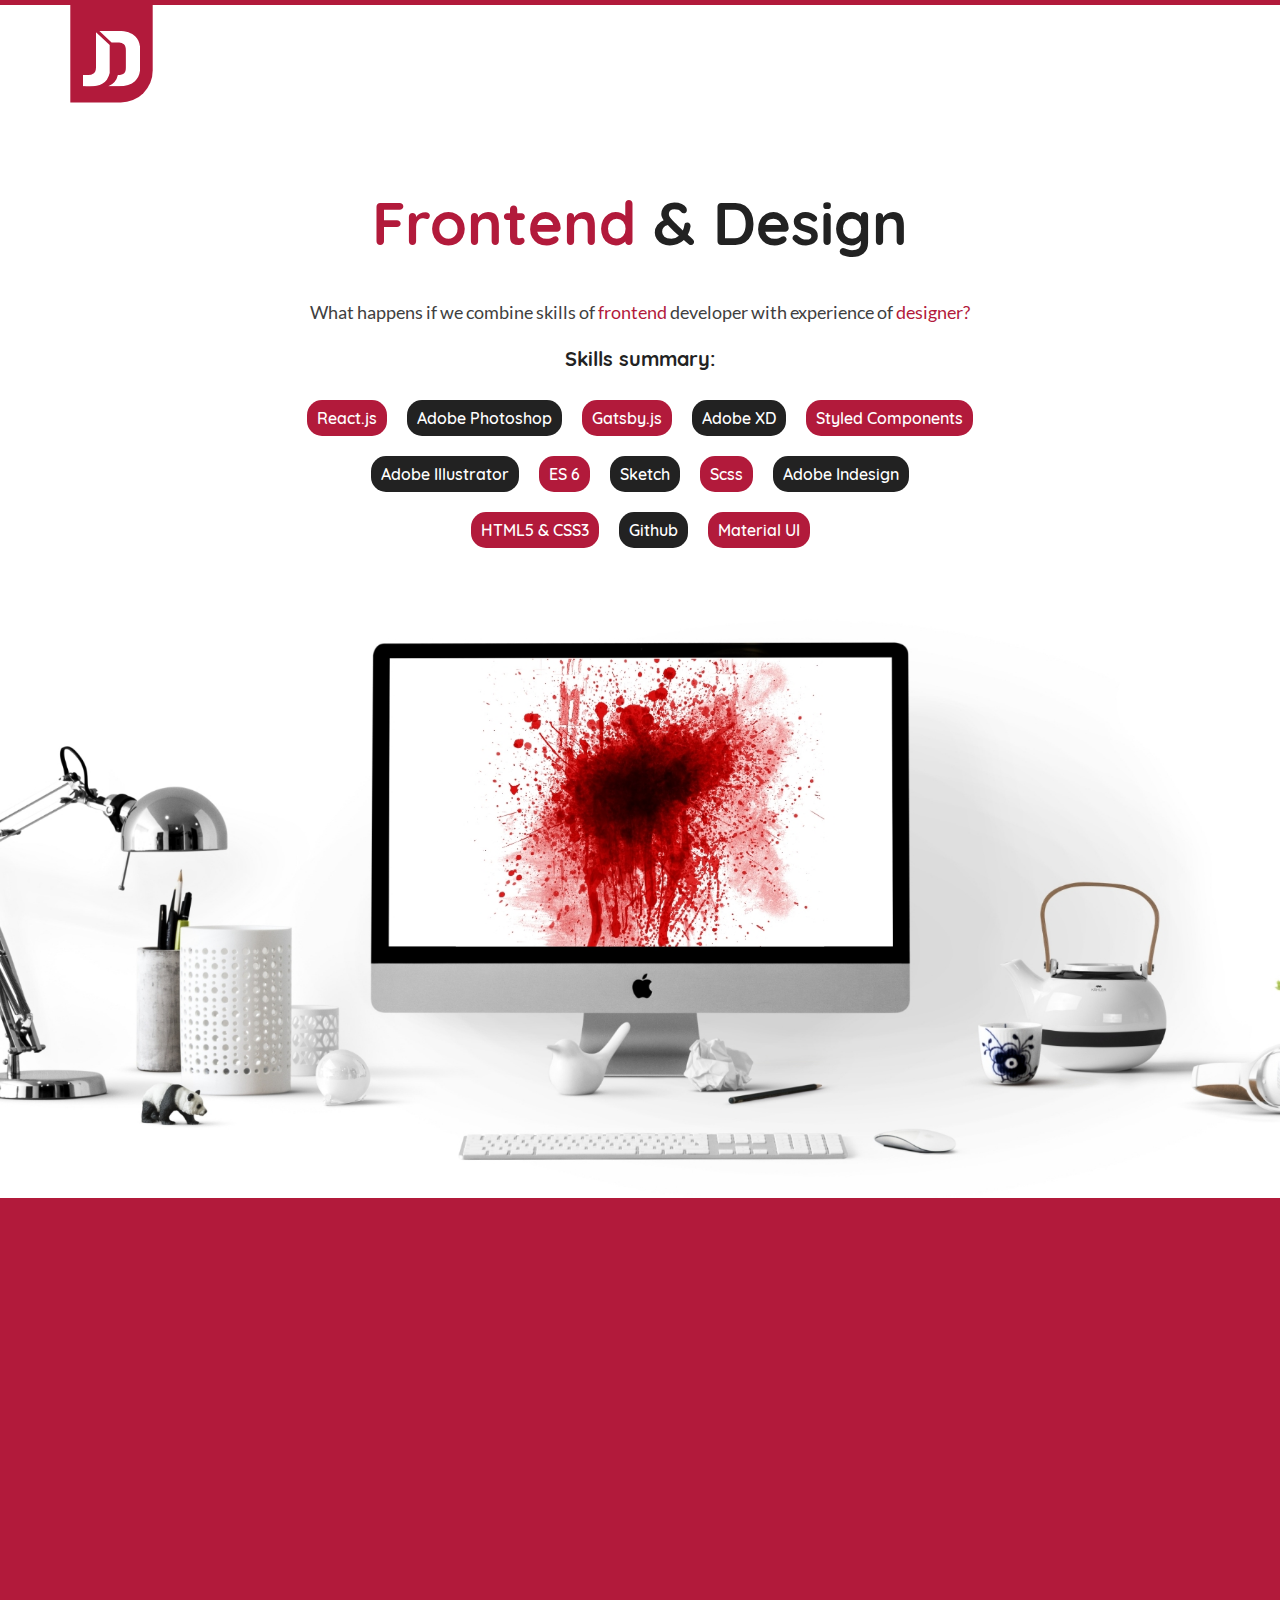
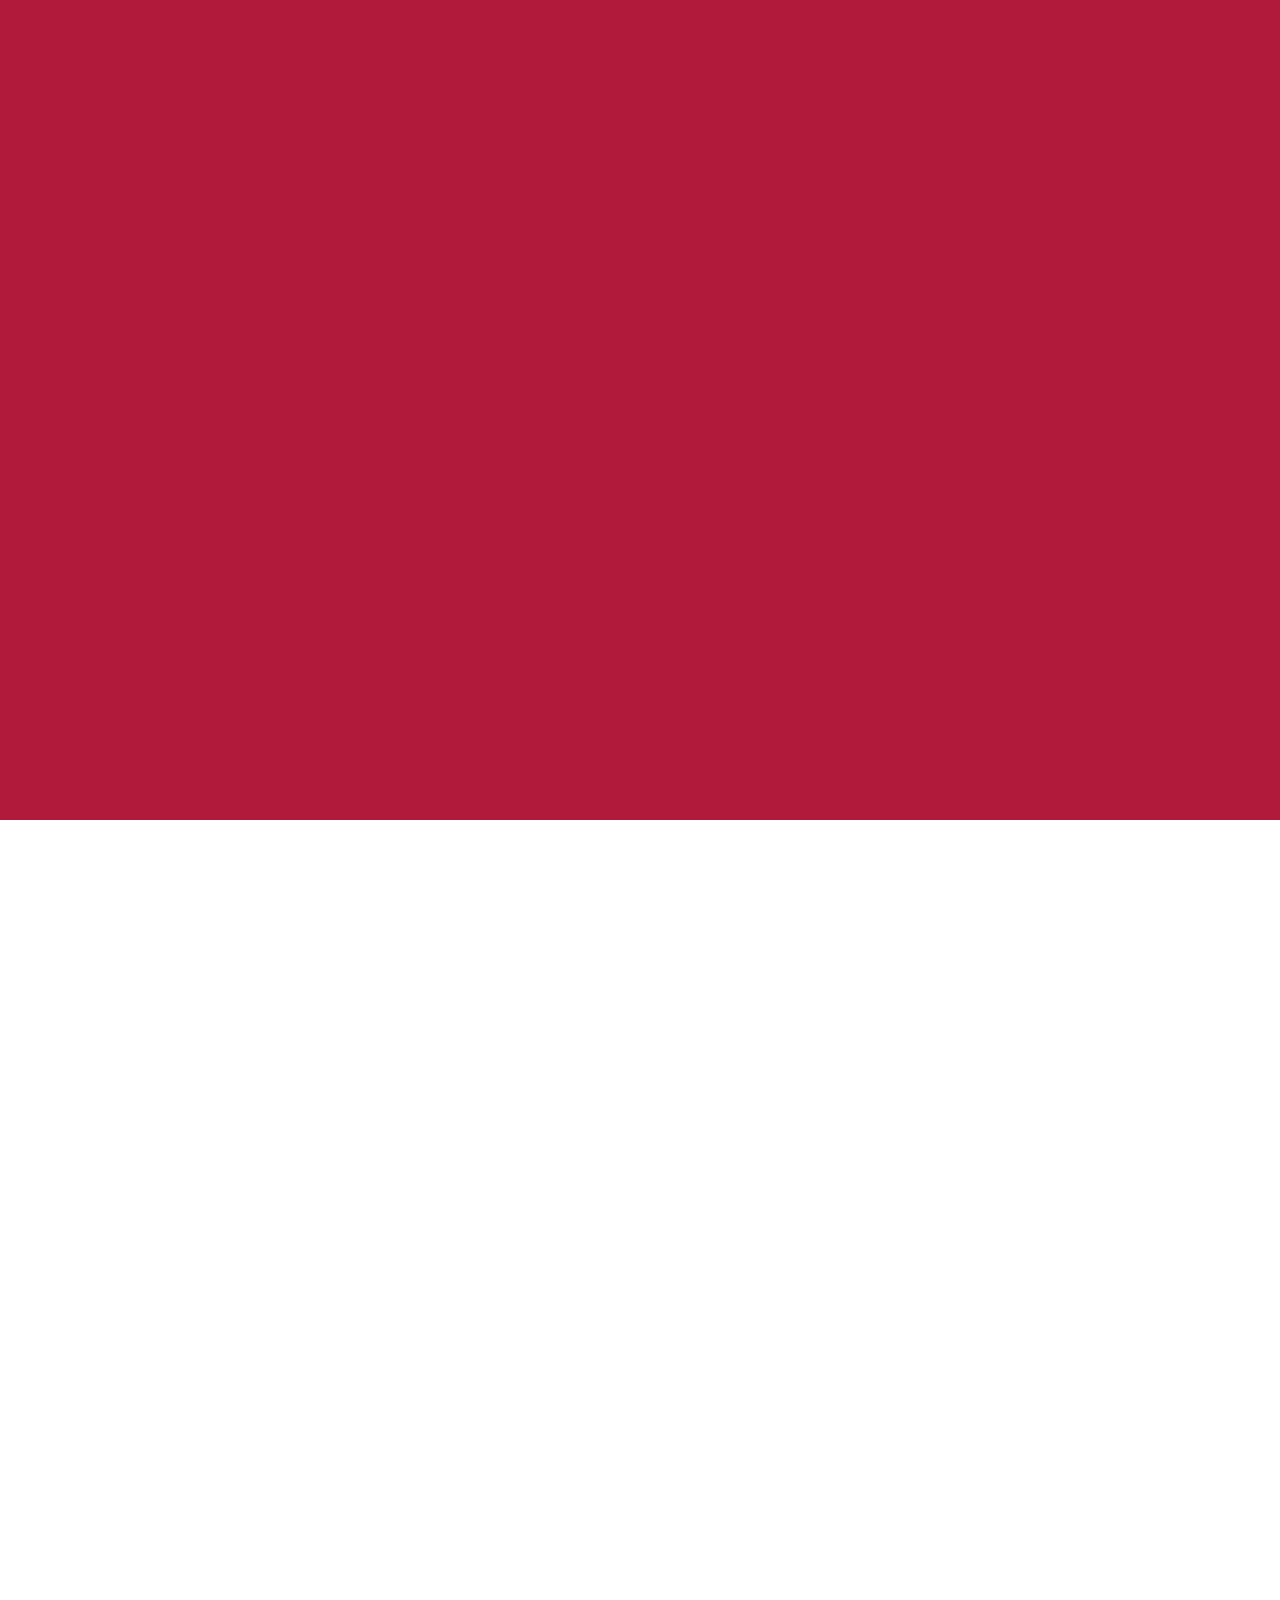
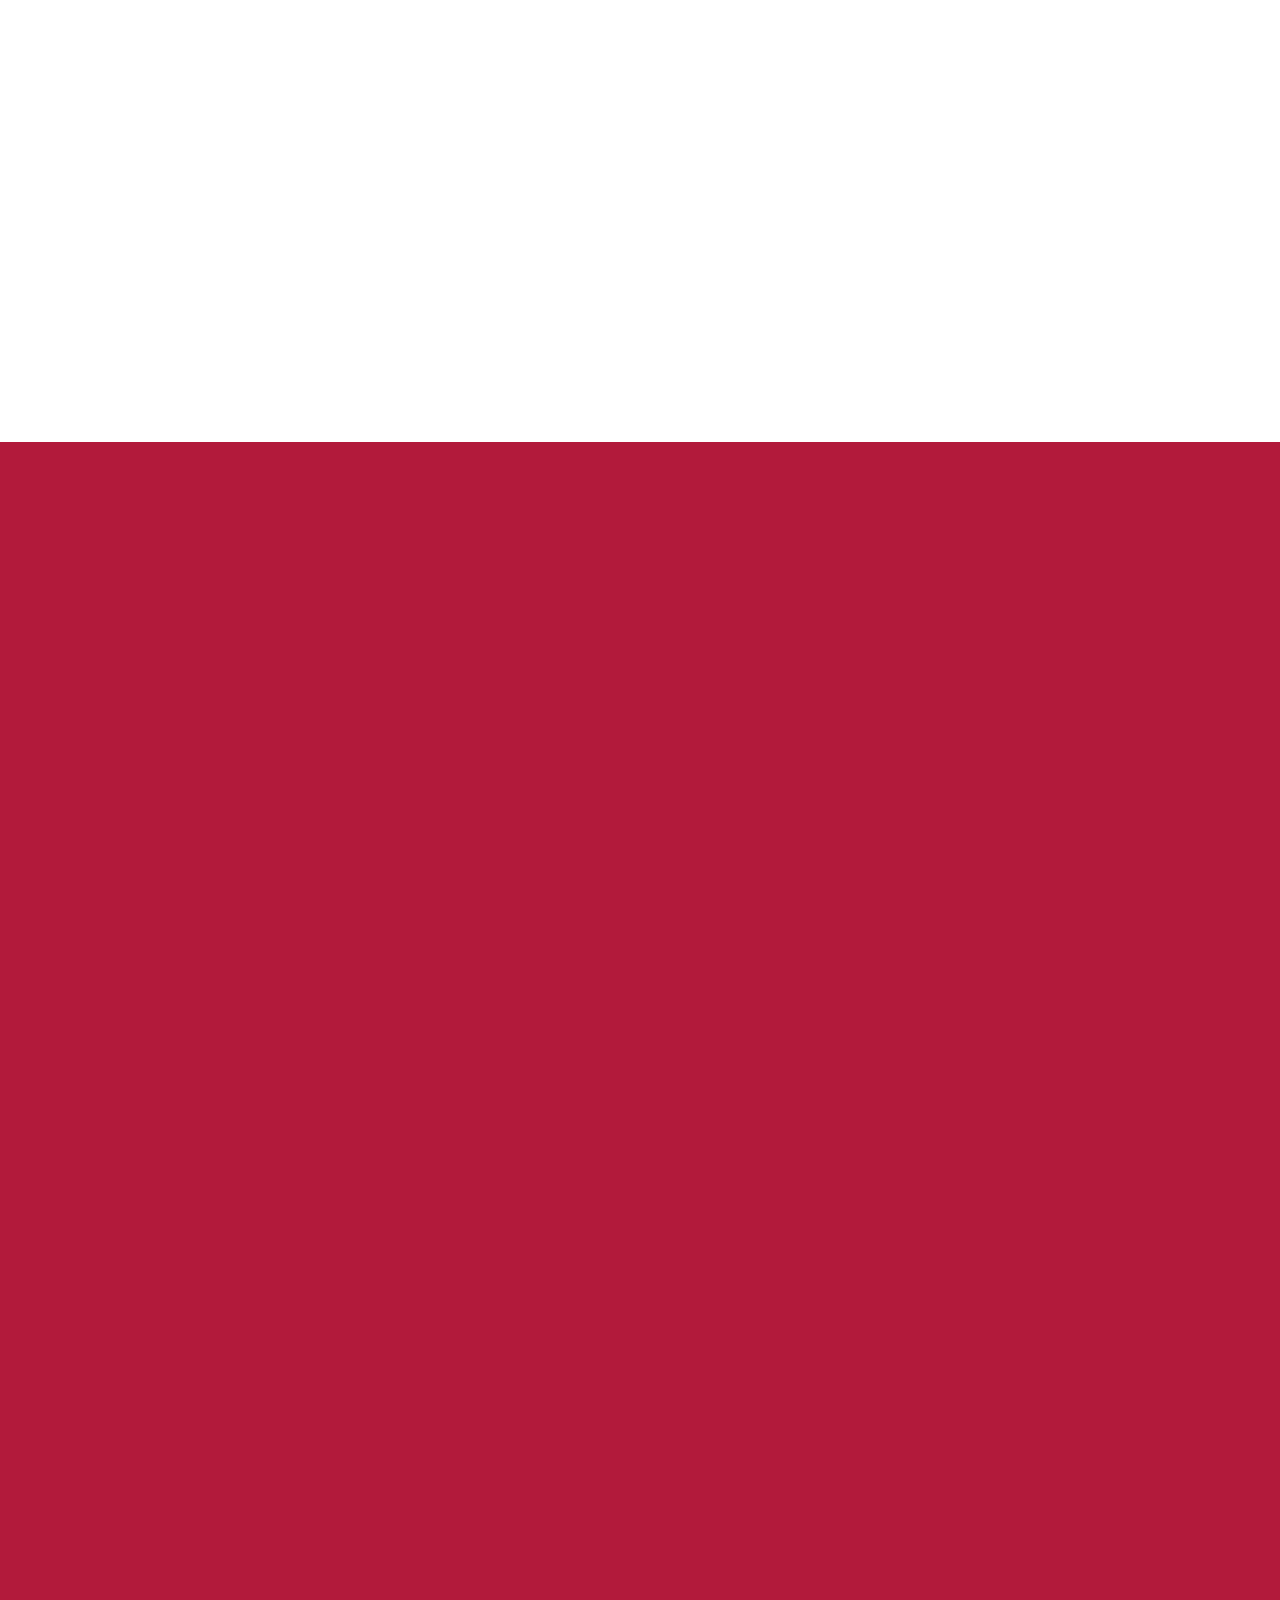
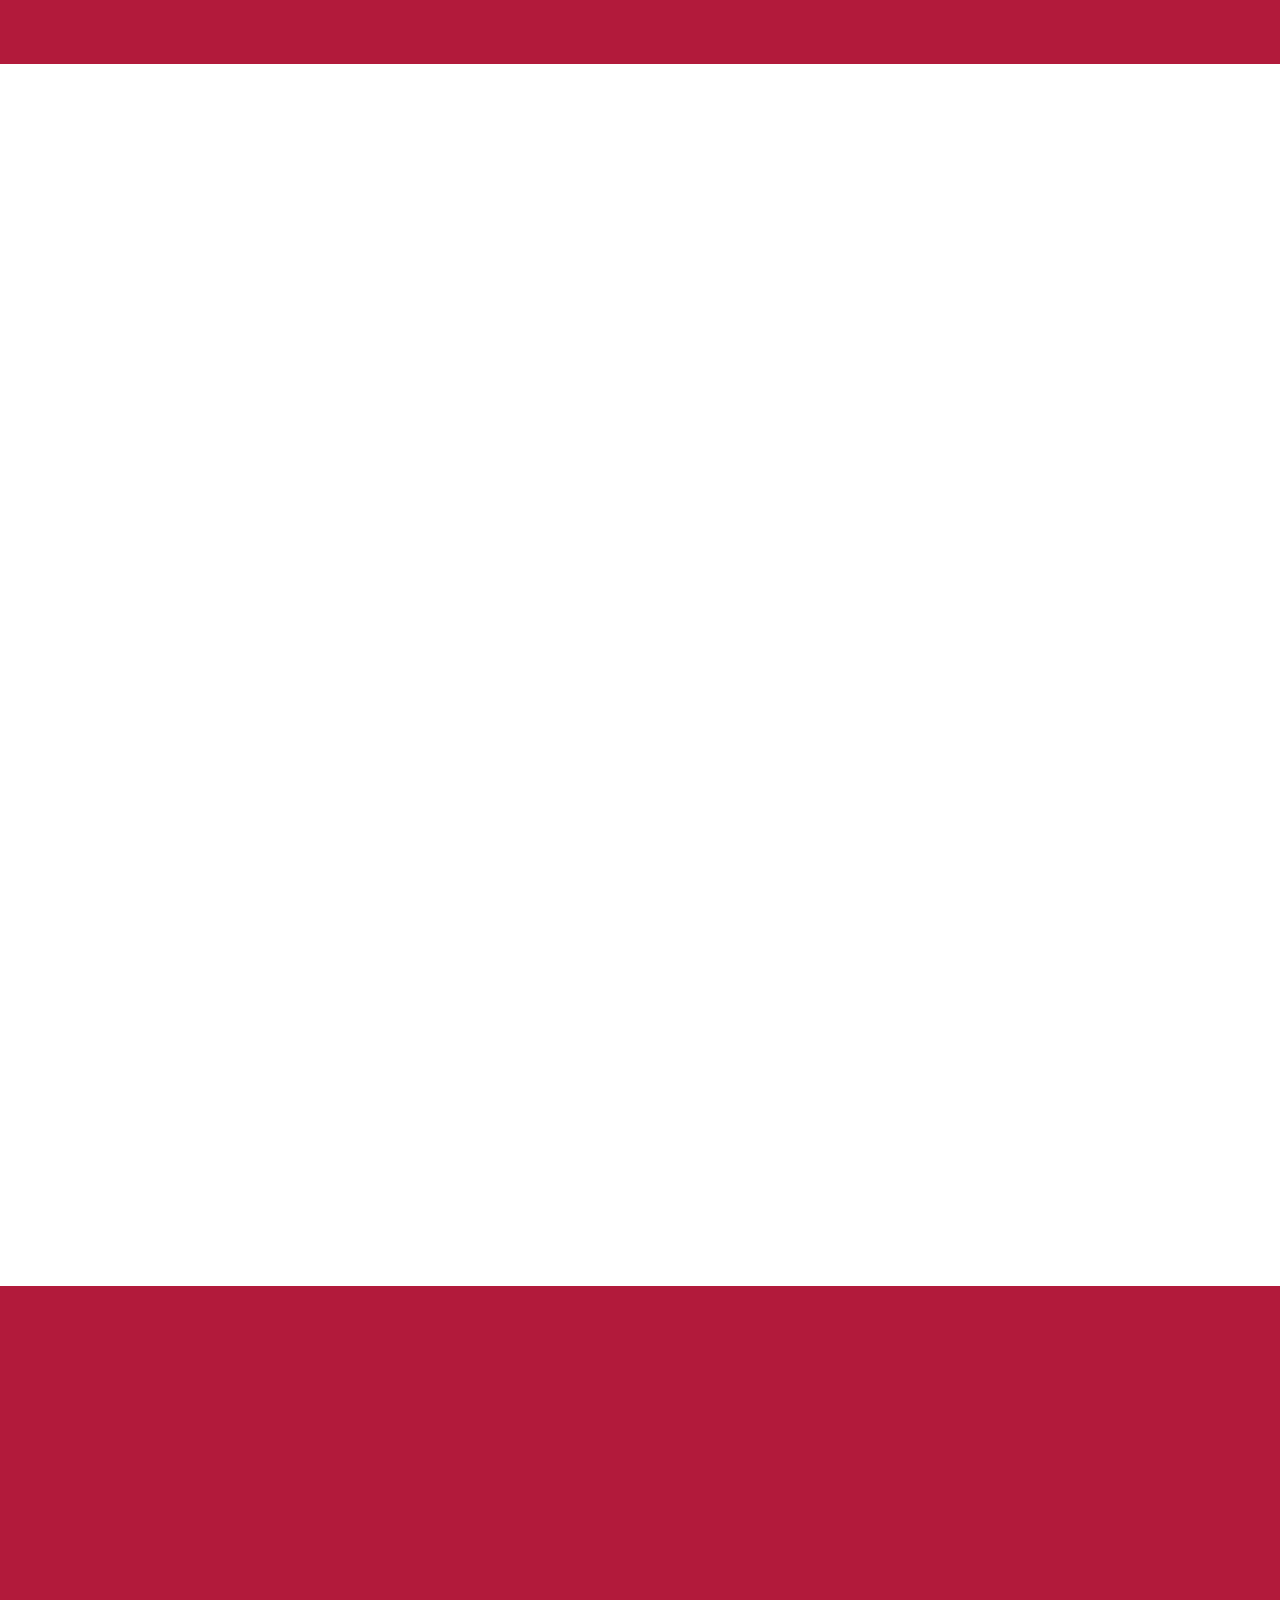
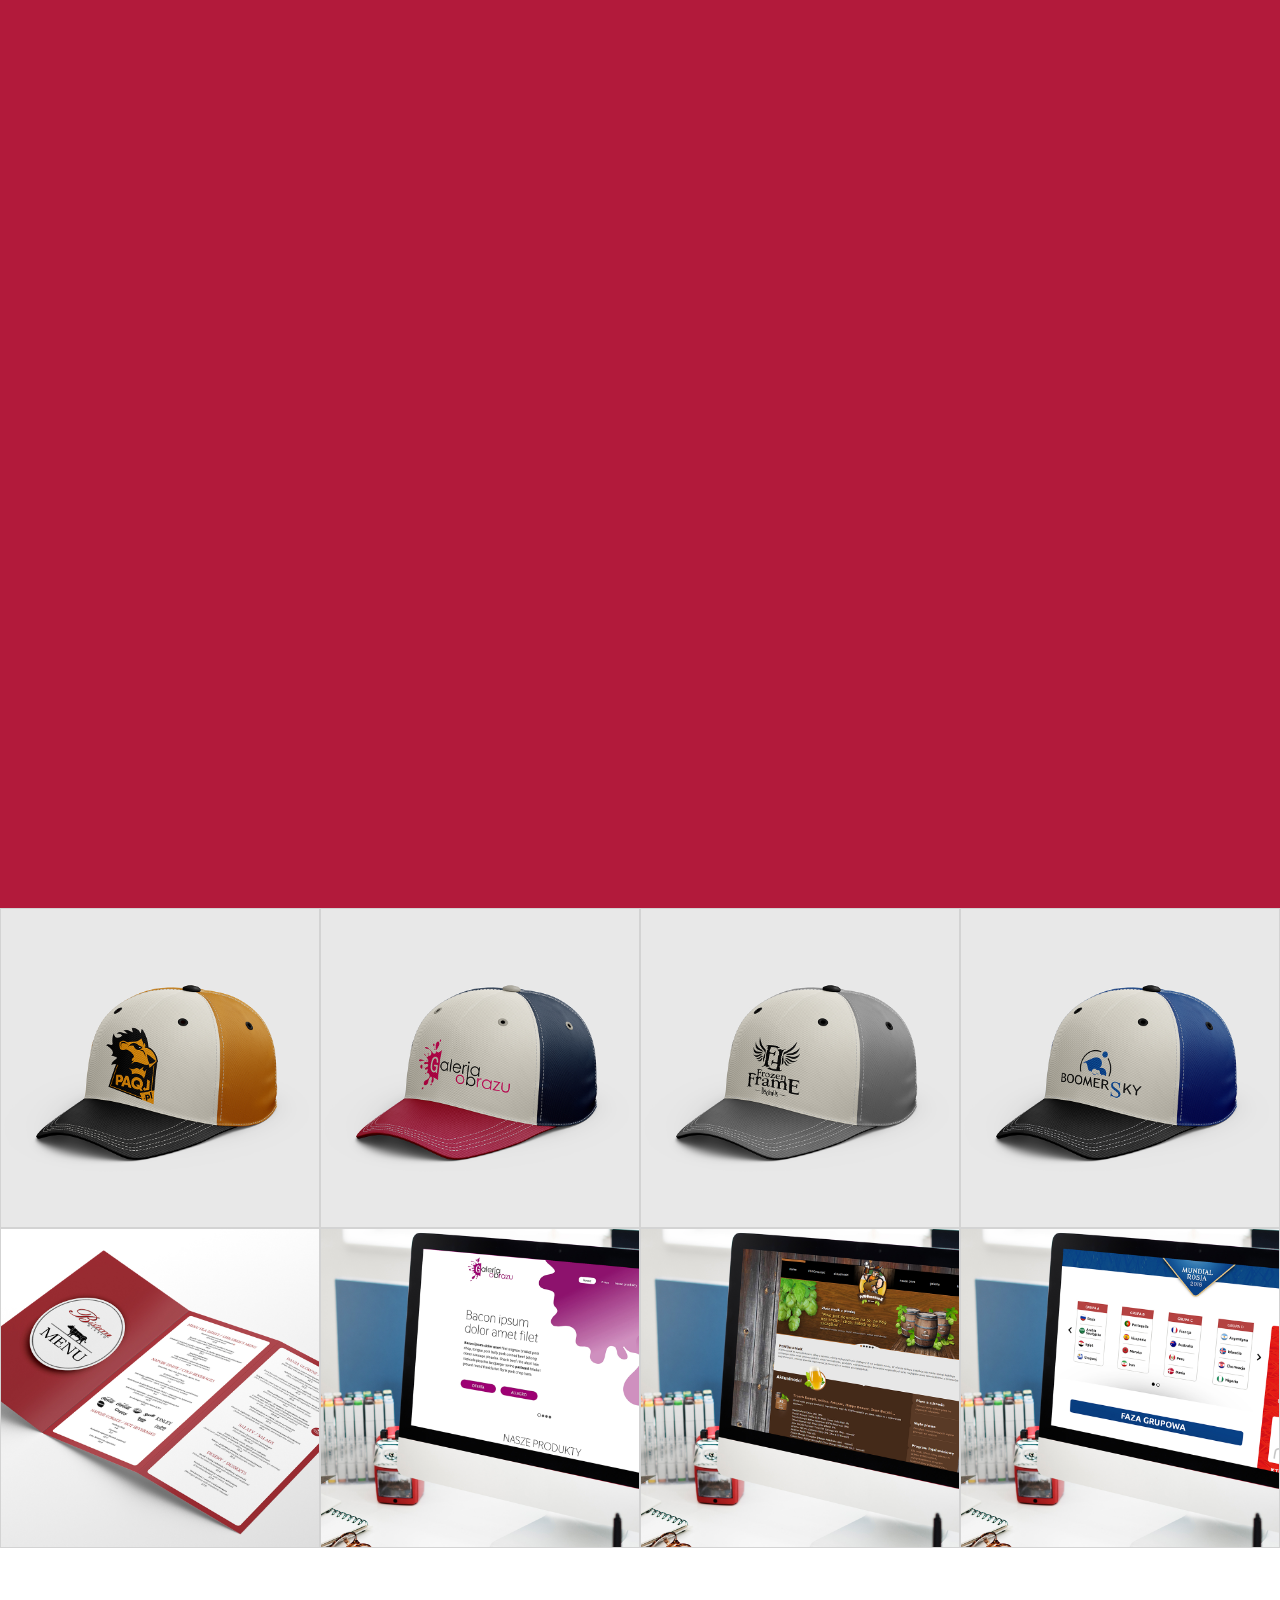
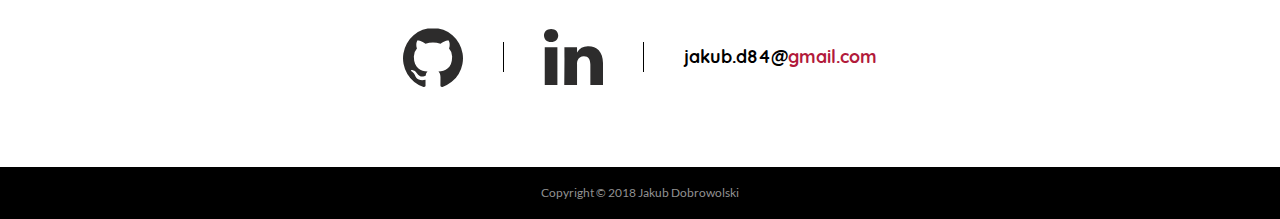
<file: index.html>
<!DOCTYPE html><html lang="en"><head><meta charSet="utf-8"/><meta http-equiv="x-ua-compatible" content="ie=edge"/><meta name="viewport" content="width=device-width, initial-scale=1, shrink-to-fit=no"/><style data-href="/styles.32d0be9939ba1b64a879.css">a,abbr,acronym,address,applet,article,aside,audio,b,big,blockquote,body,canvas,caption,center,cite,code,dd,del,details,dfn,div,dl,dt,em,embed,fieldset,figcaption,figure,footer,form,h1,h2,h3,h4,h5,h6,header,hgroup,html,i,iframe,img,ins,kbd,label,legend,li,mark,menu,nav,object,ol,output,p,pre,q,ruby,s,samp,section,small,span,strike,strong,sub,summary,sup,table,tbody,td,tfoot,th,thead,time,tr,tt,u,ul,var,video{margin:0;padding:0;border:0;font-size:100%;font:inherit;vertical-align:baseline}:focus{outline:0}article,aside,details,figcaption,figure,footer,header,hgroup,menu,nav,section{display:block}body{line-height:1}ol,ul{list-style:none}blockquote,q{quotes:none}blockquote:after,blockquote:before,q:after,q:before{content:"";content:none}input[type=search]::-webkit-search-cancel-button,input[type=search]::-webkit-search-decoration,input[type=search]::-webkit-search-results-button,input[type=search]::-webkit-search-results-decoration{-webkit-appearance:none;-moz-appearance:none}input[type=search]{-webkit-appearance:none;-moz-appearance:none}audio,canvas,video{display:inline-block;*display:inline;*zoom:1;max-width:100%}audio:not([controls]){display:none;height:0}[hidden]{display:none}html{font-size:100%;-webkit-text-size-adjust:100%;-ms-text-size-adjust:100%}a:focus{outline:thin dotted}a:active,a:hover{outline:0}img{border:0;-ms-interpolation-mode:bicubic}figure,form{margin:0}fieldset{border:1px solid silver;margin:0 2px;padding:.35em .625em .75em}legend{border:0;padding:0;white-space:normal;*margin-left:-7px}button,input,select,textarea{font-size:100%;margin:0;vertical-align:baseline;*vertical-align:middle}button,input{line-height:normal}button,select{text-transform:none}button,html input[type=button],input[type=reset],input[type=submit]{-webkit-appearance:button;cursor:pointer;*overflow:visible}button[disabled],html input[disabled]{cursor:default}input[type=checkbox],input[type=radio]{box-sizing:border-box;padding:0;*height:13px;*width:13px}input[type=search]{-webkit-appearance:textfield;box-sizing:content-box}input[type=search]::-webkit-search-cancel-button,input[type=search]::-webkit-search-decoration{-webkit-appearance:none}button::-moz-focus-inner,input::-moz-focus-inner{border:0;padding:0}textarea{overflow:auto;vertical-align:top}table{border-collapse:collapse;border-spacing:0}button,html,input,select,textarea{color:#222}::-moz-selection{background:#b3d4fc;text-shadow:none}::selection{background:#b3d4fc;text-shadow:none}img{vertical-align:middle}fieldset{border:0;margin:0;padding:0}textarea{resize:vertical}.chromeframe{margin:.2em 0;background:#ccc;color:#000;padding:.2em 0}@font-face{font-family:main-lato;src:url(/static/Lato-Regular-7f690e503a254e0b8349aec0177e07aa.ttf)}@font-face{font-family:main-lato-black;src:url(/static/Lato-Black-77d353744697c77955f9bacc7f3ed90a.ttf)}@font-face{font-family:main-quicksand-bold;src:url(/static/Quicksand-Bold-166b7283b0af2b96287c91e6c6a0dc73.ttf)}@font-face{font-family:main-quicksand;src:url(/static/Quicksand-Regular-f46f486edefeba66ac4b538dd593d656.ttf)}@font-face{font-family:main-quicksand-medium;src:url(/static/Quicksand-Medium-6080ccc3a807724b6ff10b7b609137da.ttf)}@font-face{font-family:main-quicksand-light;src:url(/static/Quicksand-Light-043a37371ee14e929d993990a3ad18db.ttf)}body{font-family:main-lato}body *{-webkit-transition:all .3s;transition:all .3s;box-sizing:border-box}</style><meta name="generator" content="Gatsby 2.13.68"/><title data-react-helmet="true">Home | Page Title</title><meta data-react-helmet="true" name="description" content="description"/><meta data-react-helmet="true" property="og:title" content="Home"/><meta data-react-helmet="true" property="og:description" content="description"/><meta data-react-helmet="true" property="og:type" content="website"/><meta data-react-helmet="true" name="twitter:card" content="summary"/><meta data-react-helmet="true" name="twitter:creator" content="@gatsbyjs"/><meta data-react-helmet="true" name="twitter:title" content="Home"/><meta data-react-helmet="true" name="twitter:description" content="description"/><style data-styled="ghjdVk jOkRwR pMJlB bleWug jvdQCp eNMgvi hAinYQ cedQfe fsaDbW gdcXMH eZzsgW kFinNy fXpHQK dZyjsw hsiwkb lfmGnJ dvnLWh hXkBpG EIoLt khJyhY vzJZG jEnppF iocmGP ggrCmI hERZms gAbObL eEQZtR kZuEdO gmpDml dHDyPT kzaESI ixPYIS bRnGDH juWmqC fSZTrb eRcYbv JJDEJ lfIwdL fnoSGN jkmpsV aEvRk" data-styled-version="4.3.2">
/* sc-component-id: layout__SiteContentWrapper-ii2kc2-0 */
.ghjdVk{display:-webkit-box;display:-webkit-flex;display:-ms-flexbox;display:flex;-webkit-flex-direction:column;-ms-flex-direction:column;flex-direction:column;width:100%;text-align:center;}
/* sc-component-id: Logo-sc-1g0mev3-0 */
.eNMgvi{width:103px;height:105px;-webkit-transform:scale(0.7);-ms-transform:scale(0.7);transform:scale(0.7);background-image:url([data-uri]);background-size:contain;background-repeat:no-repeat;}
/* sc-component-id: ContentCenter-mepbcx-0 */
.pMJlB{width:100%;padding:0 20px;max-width:1200px;margin:0 auto;display:-webkit-box;display:-webkit-flex;display:-ms-flexbox;display:flex;box-sizing:border-box;position:relative;-webkit-flex-direction:row;-ms-flex-direction:row;flex-direction:row;-webkit-box-pack:justify;-webkit-justify-content:space-between;-ms-flex-pack:justify;justify-content:space-between;} @media screen and (max-width:400px){}.bleWug{width:100%;padding:0 20px;max-width:1200px;margin:0 auto;display:-webkit-box;display:-webkit-flex;display:-ms-flexbox;display:flex;box-sizing:border-box;position:relative;-webkit-flex-direction:column;-ms-flex-direction:column;flex-direction:column;-webkit-box-pack:justify;-webkit-justify-content:space-between;-ms-flex-pack:justify;justify-content:space-between;} @media screen and (max-width:400px){}
/* sc-component-id: header__HeaderWrapper-sc-10elkf-0 */
.jOkRwR{border-top:5px solid #b21a3b;display:-webkit-box;display:-webkit-flex;display:-ms-flexbox;display:flex;-webkit-flex-direction:row;-ms-flex-direction:row;flex-direction:row;-webkit-box-pack:center;-webkit-justify-content:center;-ms-flex-pack:center;justify-content:center;-webkit-align-items:center;-webkit-box-align:center;-ms-flex-align:center;align-items:center;margin-bottom:50px;} @media screen and (max-width:400px){.jOkRwR{margin-bottom:0px;}}
/* sc-component-id: header__LogoContainer-sc-10elkf-1 */
.jvdQCp{width:103px;border-bottom-right-radius:40px;background-color:#b21a3b;display:-webkit-box;display:-webkit-flex;display:-ms-flexbox;display:flex;-webkit-flex-direction:row;-ms-flex-direction:row;flex-direction:row;-webkit-box-pack:center;-webkit-justify-content:center;-ms-flex-pack:center;justify-content:center;-webkit-align-items:center;-webkit-box-align:center;-ms-flex-align:center;align-items:center;padding:30px 5px 0 5px;-webkit-transform:scale(0.8) translateY(-30px);-ms-transform:scale(0.8) translateY(-30px);transform:scale(0.8) translateY(-30px);} @media screen and (max-width:400px){}
/* sc-component-id: h1__HeadingH1-sc-1dl7sm8-0 */
.cedQfe{font-family:'main-quicksand-bold';font-size:60px;color:'#000';margin-bottom:40px;line-height:1.1;text-align:center;} @media (max-width:750px){.cedQfe{font-size:60px;}} @media (max-width:500px){.cedQfe{font-size:50px;}} @media (max-width:280px){.cedQfe{font-size:40px;}}
/* sc-component-id: h4__HeadingH4-sc-8134ts-0 */
.eZzsgW{font-family:'main-quicksand-bold';font-size:20px;color:'#000';margin-top:20px;margin-bottom:20px;line-height:1.1;text-align:center;}
/* sc-component-id: mainParagraph-sc-5u5xyo-0 */
.gdcXMH{font-family:"main-lato";font-size:18px;color:#404040;line-height:1.8;text-align:center;} @media (max-width:750px){.gdcXMH{font-size:16px;margin-bottom:30px;}}
/* sc-component-id: colorBold__ColoredText-gnykpi-0 */
.fsaDbW{color:#B21A3B;}
/* sc-component-id: heroImage__HeroContainer-ptqxbs-0 */
.hAinYQ{text-align:center;width:100%;margin-bottom:40px;} @media screen and (max-width:400px){.hAinYQ{margin-bottom:0;}}
/* sc-component-id: heroImage__TechnologyContainer-ptqxbs-1 */
.kFinNy{display:-webkit-box;display:-webkit-flex;display:-ms-flexbox;display:flex;-webkit-flex-wrap:wrap;-ms-flex-wrap:wrap;flex-wrap:wrap;-webkit-box-pack:center;-webkit-justify-content:center;-ms-flex-pack:center;justify-content:center;width:100%;margin:0 auto;max-width:700px;}
/* sc-component-id: heroImage__Technology-ptqxbs-2 */
.fXpHQK{font-family:"main-quicksand-medium";color:#fff;padding:10px 10px;border-radius:15px;margin:10px;background-color:#B21A3B;}.dZyjsw{font-family:"main-quicksand-medium";color:#fff;padding:10px 10px;border-radius:15px;margin:10px;background-color:rgb(34,34,34);}
/* sc-component-id: heroImage__MainImage-ptqxbs-3 */
.hsiwkb{width:100%;height:840px;background:url(/static/hero-image@2x-c1b8c24377bb263e2f8fe967483f1fd3.jpg);background-repeat:no-repeat no-repeat;background-position:center center;background-size:cover;background-color:transparent;} @media screen and (max-width:1440px){.hsiwkb{height:600px;}} @media screen and (max-width:900px){.hsiwkb{height:400px;}} @media screen and (max-width:400px){.hsiwkb{height:200px;}}
/* sc-component-id: h2__HeadingH2-munyf5-0 */
.EIoLt{font-family:'main-quicksand-light';font-size:60px;margin-bottom:40px;color:#fff;line-height:1.1;text-align:center;} @media (max-width:750px){.EIoLt{font-size:40px;margin-top:40px;}}.khJyhY{font-family:'main-quicksand-light';font-size:60px;margin-bottom:40px;color:#000;line-height:1.1;text-align:center;} @media (max-width:750px){.khJyhY{font-size:40px;margin-top:40px;}}
/* sc-component-id: description__Description-k9capg-0 */
.kzaESI{font-family:"main-lato";font-size:14px;color:#404040;line-height:1.6;text-align:center;} @media (max-width:400px){.kzaESI{display:none;}}
/* sc-component-id: techologyIcon__TechnologyWrapper-sc-17phgco-0 */
.gAbObL{display:inline-block;padding:30px;border-radius:20px;overflow:hidden;height:inherit;position:relative;cursor:pointer;} @media (max-width:1000px){.gAbObL{padding:10px;}} @media (max-width:400px){.gAbObL{padding:0;-webkit-transform:scale(0.7);-ms-transform:scale(0.7);transform:scale(0.7);margin:-20px;}} .gAbObL:hover{-webkit-animation:dStavR 0.4s linear forwards;animation:dStavR 0.4s linear forwards;background-color:rgba(0,0,0,0.05);} @media (max-width:400px){.gAbObL:hover{background-color:rgba(0,0,0,0.9);z-index:2;}}
/* sc-component-id: techologyIcon__ImageContainer-sc-17phgco-1 */
.gmpDml{display:-webkit-box;display:-webkit-flex;display:-ms-flexbox;display:flex;-webkit-flex-direction:column;-ms-flex-direction:column;flex-direction:column;width:120px;height:120px;-webkit-box-pack:center;-webkit-justify-content:center;-ms-flex-pack:center;justify-content:center;-webkit-align-items:center;-webkit-box-align:center;-ms-flex-align:center;align-items:center;}
/* sc-component-id: techologyIcon__Image-sc-17phgco-2 */
.juWmqC{overflow:hidden;height:60px;width:60px;-webkit-transition:all 0.2s;transition:all 0.2s;}
/* sc-component-id: techologyIcon__ImageWhite-sc-17phgco-3 */
.dHDyPT{overflow:hidden;height:60px;width:60px;-webkit-transition:all 0.2s;transition:all 0.2s;-webkit-filter:brightness(5);filter:brightness(5);}
/* sc-component-id: techologyIcon__IconContainer-sc-17phgco-4 */
.eEQZtR{width:120px;height:120px;border-radius:20px;border:1px solid rgba(255,255,255,0.2);margin:20px;display:-webkit-box;display:-webkit-flex;display:-ms-flexbox;display:flex;-webkit-flex-direction:column;-ms-flex-direction:column;flex-direction:column;-webkit-box-pack:center;-webkit-justify-content:center;-ms-flex-pack:center;justify-content:center;-webkit-align-items:center;-webkit-box-align:center;-ms-flex-align:center;align-items:center;-webkit-transition:all 0.5s;transition:all 0.5s;overflow:hidden;} @media (max-width:750px){.eEQZtR{-webkit-transform:scale(0.8);-ms-transform:scale(0.8);transform:scale(0.8);margin:0px;}}.kZuEdO{width:120px;height:120px;border-radius:20px;border:1px solid rgba(0,0,0,0.1);margin:20px;display:-webkit-box;display:-webkit-flex;display:-ms-flexbox;display:flex;-webkit-flex-direction:column;-ms-flex-direction:column;flex-direction:column;-webkit-box-pack:center;-webkit-justify-content:center;-ms-flex-pack:center;justify-content:center;-webkit-align-items:center;-webkit-box-align:center;-ms-flex-align:center;align-items:center;-webkit-transition:all 0.5s;transition:all 0.5s;overflow:hidden;} @media (max-width:750px){.kZuEdO{-webkit-transform:scale(0.8);-ms-transform:scale(0.8);transform:scale(0.8);margin:0px;}}
/* sc-component-id: LinkButton__ButtonWrapper-gpltb4-0 */
.jEnppF{padding:15px 30px;margin:20px 10px;border:1px solid #fff;border-radius:29px;text-transform:uppercase;color:#fff;font-size:16px;-webkit-text-decoration:none;text-decoration:none;-webkit-transition:all 0.3s;transition:all 0.3s;text-align:center;line-height:1.2;display:inline-block;cursor:pointer;} .jEnppF:hover{-webkit-animation:caoXNy 0.4s linear forwards;animation:caoXNy 0.4s linear forwards;} @media (max-width:500px){.jEnppF{font-size:12px;padding:10px 20px;}} @media (max-width:400px){.jEnppF{font-size:12px;margin:5px 10px;padding:20px 20px;}}.iocmGP{padding:15px 30px;margin:20px 10px;border:1px solid #C3C1C1;border-radius:29px;text-transform:uppercase;color:#C3C1C1;font-size:16px;-webkit-text-decoration:none;text-decoration:none;-webkit-transition:all 0.3s;transition:all 0.3s;text-align:center;line-height:1.2;display:inline-block;cursor:pointer;} .iocmGP:hover{-webkit-animation:caoXNy 0.4s linear forwards;animation:caoXNy 0.4s linear forwards;} @media (max-width:500px){.iocmGP{font-size:12px;padding:10px 20px;}} @media (max-width:400px){.iocmGP{font-size:12px;margin:5px 10px;padding:20px 20px;}}
/* sc-component-id: frontProject__ProjectWrapper-atb2dc-0 */
.dvnLWh{padding:120px 0;width:100%;overflow:hidden;display:inline-block;background-color:#B21A3B;} .dvnLWh *{color:#fff;} @media (max-width:600px){.dvnLWh{padding:60px 0 120px 0;}} @media (max-width:350px){.dvnLWh{padding:30px 0 120px 0;}}.hXkBpG{padding:120px 0;width:100%;overflow:hidden;display:inline-block;background-color:#fff;} .hXkBpG *{color:#404040;} @media (max-width:600px){.hXkBpG{padding:60px 0 120px 0;}} @media (max-width:350px){.hXkBpG{padding:30px 0 120px 0;}}
/* sc-component-id: frontProject__ProjectDetails-atb2dc-1 */
.ggrCmI{display:-webkit-box;display:-webkit-flex;display:-ms-flexbox;display:flex;-webkit-flex-direction:row;-ms-flex-direction:row;flex-direction:row;-webkit-box-pack:center;-webkit-justify-content:center;-ms-flex-pack:center;justify-content:center;-webkit-align-items:center;-webkit-box-align:center;-ms-flex-align:center;align-items:center;} @media (max-width:1000px){.ggrCmI{-webkit-flex-direction:column;-ms-flex-direction:column;flex-direction:column;}}
/* sc-component-id: frontProject__ProjecImageContainer-atb2dc-2 */
.ixPYIS{display:-webkit-box;display:-webkit-flex;display:-ms-flexbox;display:flex;-webkit-flex-direction:row;-ms-flex-direction:row;flex-direction:row;-webkit-box-pack:center;-webkit-justify-content:center;-ms-flex-pack:center;justify-content:center;-webkit-align-items:center;-webkit-box-align:center;-ms-flex-align:center;align-items:center;position:relative;width:30%;margin-top:40px;} @media (max-width:1000px){.ixPYIS{-webkit-order:2;-ms-flex-order:2;order:2;width:80%;height:50vw;-webkit-align-items:flex-start;-webkit-box-align:flex-start;-ms-flex-align:flex-start;align-items:flex-start;margin-bottom:-120px;}} @media (max-width:400px){.ixPYIS{width:100%;}}
/* sc-component-id: frontProject__ProjecImage-atb2dc-3 */
.bRnGDH{width:100%;background-size:90%;background-repeat:no-repeat;background-position:center;background-size:cover;border-radius:50px;box-shadow:0 9px 14px rgba(0,0,0,0.27);} @media (max-width:1000px){.bRnGDH{border-radius:120px;}} @media (max-width:900px){.bRnGDH{border-radius:100px;}} @media (max-width:700px){.bRnGDH{border-radius:75px;}} @media (max-width:600px){.bRnGDH{border-radius:65px;}} @media (max-width:500px){.bRnGDH{border-radius:55px;}} @media (max-width:400px){.bRnGDH{border-radius:50px;}}
/* sc-component-id: frontProject__TechnologiesContaner-atb2dc-4 */
.hERZms{width:30%;display:-webkit-box;display:-webkit-flex;display:-ms-flexbox;display:flex;-webkit-flex-direction:column;-ms-flex-direction:column;flex-direction:column;-webkit-align-items:center;-webkit-box-align:center;-ms-flex-align:center;align-items:center;-webkit-box-pack:center;-webkit-justify-content:center;-ms-flex-pack:center;justify-content:center;min-height:300px;} @media (max-width:1000px){.hERZms{width:100%;-webkit-flex-direction:row;-ms-flex-direction:row;flex-direction:row;min-height:inherit;-webkit-flex-wrap:wrap;-ms-flex-wrap:wrap;flex-wrap:wrap;}}
/* sc-component-id: frontProject__ButtonContainer-atb2dc-5 */
.vzJZG{display:-webkit-box;display:-webkit-flex;display:-ms-flexbox;display:flex;-webkit-flex-wrap:wrap;-ms-flex-wrap:wrap;flex-wrap:wrap;-webkit-box-pack:center;-webkit-justify-content:center;-ms-flex-pack:center;justify-content:center;margin:10px 0 30px 0;}
/* sc-component-id: projectPortfolio__PortfolioWrapper-sc-15efz5r-0 */
.lfmGnJ{display:-webkit-box;display:-webkit-flex;display:-ms-flexbox;display:flex;-webkit-flex-wrap:wrap;-ms-flex-wrap:wrap;flex-wrap:wrap;}
/* sc-component-id: graphicProject__ProjectWrapper-vc313v-0 */
.fSZTrb{overflow:hidden;display:inline-block;width:25%;height:auto;border:1px solid lightgrey;} @media (max-width:1000px){.fSZTrb{width:50%;}} @media (max-width:600px){.fSZTrb{width:100%;}}
/* sc-component-id: graphicProject__ImageProject-vc313v-1 */
.eRcYbv{width:100%;} .eRcYbv:hover{-webkit-transform:scale(1.5) rotate(20deg);-ms-transform:scale(1.5) rotate(20deg);transform:scale(1.5) rotate(20deg);}
/* sc-component-id: footer__FooterWrapper-sc-1rtfxzx-0 */
.JJDEJ{display:-webkit-box;display:-webkit-flex;display:-ms-flexbox;display:flex;-webkit-flex-direction:row;-ms-flex-direction:row;flex-direction:row;-webkit-box-pack:center;-webkit-justify-content:center;-ms-flex-pack:center;justify-content:center;-webkit-align-items:center;-webkit-box-align:center;-ms-flex-align:center;align-items:center;}
/* sc-component-id: footer__InfoFooter-sc-1rtfxzx-1 */
.lfIwdL{padding:60px 0;display:-webkit-box;display:-webkit-flex;display:-ms-flexbox;display:flex;-webkit-flex-wrap:wrap;-ms-flex-wrap:wrap;flex-wrap:wrap;-webkit-box-pack:center;-webkit-justify-content:center;-ms-flex-pack:center;justify-content:center;-webkit-align-items:center;-webkit-box-align:center;-ms-flex-align:center;align-items:center;width:100%;}
/* sc-component-id: footer__LinkImage-sc-1rtfxzx-2 */
.fnoSGN{margin:0 20px;display:inline-block;padding:20px;font-size:18px;font-family:"main-quicksand-bold";color:#000;-webkit-text-decoration:none;text-decoration:none;} .fnoSGN:hover{-webkit-animation:jvIdrh 0.4s linear forwards;animation:jvIdrh 0.4s linear forwards;} .fnoSGN img{height:100%;}
/* sc-component-id: footer__Separator-sc-1rtfxzx-3 */
.jkmpsV{display:inline-block;width:1px;height:30px;background-color:#000;} @media (max-width:611px){.jkmpsV:last-of-type{display:none;}} @media (max-width:335px){.jkmpsV{display:none;}}
/* sc-component-id: footer__CopyRight-sc-1rtfxzx-4 */
.aEvRk{background-color:#000;width:100%;padding:20px 0;font-size:12px;color:#919191;}</style><style data-styled="caoXNy dStavR jvIdrh" data-styled-version="4.3.2">
/* sc-component-id: sc-keyframes-caoXNy */
@-webkit-keyframes caoXNy{0{-webkit-transform:scale(1,1);-ms-transform:scale(1,1);transform:scale(1,1);}40%{-webkit-transform:scale(1,0.8);-ms-transform:scale(1,0.8);transform:scale(1,0.8);}60%{-webkit-transform:scale(1,1.2);-ms-transform:scale(1,1.2);transform:scale(1,1.2);}100%{-webkit-transform:scale(1,1);-ms-transform:scale(1,1);transform:scale(1,1);background:rgba(0,0,0,0.05);border:1px solid rgba(0,0,0,0.05);}} @keyframes caoXNy{0{-webkit-transform:scale(1,1);-ms-transform:scale(1,1);transform:scale(1,1);}40%{-webkit-transform:scale(1,0.8);-ms-transform:scale(1,0.8);transform:scale(1,0.8);}60%{-webkit-transform:scale(1,1.2);-ms-transform:scale(1,1.2);transform:scale(1,1.2);}100%{-webkit-transform:scale(1,1);-ms-transform:scale(1,1);transform:scale(1,1);background:rgba(0,0,0,0.05);border:1px solid rgba(0,0,0,0.05);}}
/* sc-component-id: sc-keyframes-dStavR */
@-webkit-keyframes dStavR{0{-webkit-transform:scale(1,1);-ms-transform:scale(1,1);transform:scale(1,1);}40%{-webkit-transform:scale(1,0.8);-ms-transform:scale(1,0.8);transform:scale(1,0.8);}60%{-webkit-transform:scale(1,1.2);-ms-transform:scale(1,1.2);transform:scale(1,1.2);}100%{display:-webkit-box;display:-webkit-flex;display:-ms-flexbox;display:flex;-webkit-transform:scale(1,1);-ms-transform:scale(1,1);transform:scale(1,1);}} @keyframes dStavR{0{-webkit-transform:scale(1,1);-ms-transform:scale(1,1);transform:scale(1,1);}40%{-webkit-transform:scale(1,0.8);-ms-transform:scale(1,0.8);transform:scale(1,0.8);}60%{-webkit-transform:scale(1,1.2);-ms-transform:scale(1,1.2);transform:scale(1,1.2);}100%{display:-webkit-box;display:-webkit-flex;display:-ms-flexbox;display:flex;-webkit-transform:scale(1,1);-ms-transform:scale(1,1);transform:scale(1,1);}}
/* sc-component-id: sc-keyframes-jvIdrh */
@-webkit-keyframes jvIdrh{0{-webkit-transform:scale(1,1);-ms-transform:scale(1,1);transform:scale(1,1);}40%{-webkit-transform:scale(1,0.8);-ms-transform:scale(1,0.8);transform:scale(1,0.8);}60%{-webkit-transform:scale(1,1.2);-ms-transform:scale(1,1.2);transform:scale(1,1.2);}100%{-webkit-transform:scale(1,1);-ms-transform:scale(1,1);transform:scale(1,1);}} @keyframes jvIdrh{0{-webkit-transform:scale(1,1);-ms-transform:scale(1,1);transform:scale(1,1);}40%{-webkit-transform:scale(1,0.8);-ms-transform:scale(1,0.8);transform:scale(1,0.8);}60%{-webkit-transform:scale(1,1.2);-ms-transform:scale(1,1.2);transform:scale(1,1.2);}100%{-webkit-transform:scale(1,1);-ms-transform:scale(1,1);transform:scale(1,1);}}</style><link rel="manifest" href="/manifest.webmanifest"/><meta name="theme-color" content="#663399"/><link rel="apple-touch-icon" sizes="48x48" href="/icons/icon-48x48.png"/><link rel="apple-touch-icon" sizes="72x72" href="/icons/icon-72x72.png"/><link rel="apple-touch-icon" sizes="96x96" href="/icons/icon-96x96.png"/><link rel="apple-touch-icon" sizes="144x144" href="/icons/icon-144x144.png"/><link rel="apple-touch-icon" sizes="192x192" href="/icons/icon-192x192.png"/><link rel="apple-touch-icon" sizes="256x256" href="/icons/icon-256x256.png"/><link rel="apple-touch-icon" sizes="384x384" href="/icons/icon-384x384.png"/><link rel="apple-touch-icon" sizes="512x512" href="/icons/icon-512x512.png"/><link as="script" rel="preload" href="/component---src-pages-index-js-a61b21641209f0d82822.js"/><link as="script" rel="preload" href="/app-fbaaa97fbe2a20bdbe38.js"/><link as="script" rel="preload" href="/6-158ff8333523e008a56f.js"/><link as="script" rel="preload" href="/1-b645d8cd5d2fcf47ca14.js"/><link as="script" rel="preload" href="/styles-e99daf8dfc2bdeb5e633.js"/><link as="script" rel="preload" href="/webpack-runtime-f585696e7bb8224cfc69.js"/><link as="fetch" rel="preload" href="/page-data/index/page-data.json" crossorigin="anonymous"/></head><body><noscript id="gatsby-noscript">This app works best with JavaScript enabled.</noscript><div id="___gatsby"><div style="outline:none" tabindex="-1" role="group" id="gatsby-focus-wrapper"><main class="layout__SiteContentWrapper-ii2kc2-0 ghjdVk"><header class="header__HeaderWrapper-sc-10elkf-0 jOkRwR"><div class="ContentCenter-mepbcx-0 pMJlB"><div class="react-reveal"><div class="header__LogoContainer-sc-10elkf-1 jvdQCp"><a aria-current="page" class="" href="/"><div class="Logo-sc-1g0mev3-0 eNMgvi"></div></a></div></div></div></header><div class="ContentCenter-mepbcx-0 bleWug"><div class="heroImage__HeroContainer-ptqxbs-0 hAinYQ"><div class="react-reveal"><h1 class="h1__HeadingH1-sc-1dl7sm8-0 cedQfe"><span class="colorBold__ColoredText-gnykpi-0 fsaDbW">Frontend</span> <!-- -->&amp; Design</h1></div><div class="react-reveal"><p class="mainParagraph-sc-5u5xyo-0 gdcXMH">What happens if we combine skills of<!-- --> <span class="colorBold__ColoredText-gnykpi-0 fsaDbW">frontend</span> <!-- -->developer with experience of<!-- --> <span class="colorBold__ColoredText-gnykpi-0 fsaDbW">designer?</span></p></div><div class="react-reveal"><h4 class="h4__HeadingH4-sc-8134ts-0 eZzsgW">Skills summary:</h4></div><div class="react-reveal"><div class="heroImage__TechnologyContainer-ptqxbs-1 kFinNy"><span class="heroImage__Technology-ptqxbs-2 fXpHQK">React.js</span><span class="heroImage__Technology-ptqxbs-2 dZyjsw">Adobe Photoshop</span><span class="heroImage__Technology-ptqxbs-2 fXpHQK">Gatsby.js</span><span class="heroImage__Technology-ptqxbs-2 dZyjsw">Adobe XD</span><span class="heroImage__Technology-ptqxbs-2 fXpHQK">Styled Components</span><span class="heroImage__Technology-ptqxbs-2 dZyjsw">Adobe Illustrator</span><span class="heroImage__Technology-ptqxbs-2 fXpHQK">ES 6</span><span class="heroImage__Technology-ptqxbs-2 dZyjsw">Sketch</span><span class="heroImage__Technology-ptqxbs-2 fXpHQK">Scss</span><span class="heroImage__Technology-ptqxbs-2 dZyjsw">Adobe Indesign</span><span class="heroImage__Technology-ptqxbs-2 fXpHQK">HTML5 &amp; CSS3</span><span class="heroImage__Technology-ptqxbs-2 dZyjsw">Github</span><span class="heroImage__Technology-ptqxbs-2 fXpHQK">Material UI</span></div></div></div></div><div class="react-reveal"><div class="heroImage__MainImage-ptqxbs-3 hsiwkb"></div></div><div class="projectPortfolio__PortfolioWrapper-sc-15efz5r-0 lfmGnJ"><section class="frontProject__ProjectWrapper-atb2dc-0 dvnLWh"><div class="ContentCenter-mepbcx-0 bleWug"><div class="react-reveal"><h2 class="h2__HeadingH2-munyf5-0 EIoLt">Users from APi</h2></div><div class="react-reveal"><div class="frontProject__ButtonContainer-atb2dc-5 vzJZG"><a href="https://github.com/jakub84/react-form-app" style="text-decoration:none" class="react-reveal"><div class="LinkButton__ButtonWrapper-gpltb4-0 jEnppF">See on Github</div></a><a href="https://jakub84.github.io/react-form-app/" style="text-decoration:none" class="react-reveal"><div class="LinkButton__ButtonWrapper-gpltb4-0 jEnppF">See live version</div></a></div></div><div class="react-reveal"><div class="frontProject__ProjectDetails-atb2dc-1 ggrCmI"><div class="frontProject__TechnologiesContaner-atb2dc-4 hERZms"><section class="techologyIcon__TechnologyWrapper-sc-17phgco-0 gAbObL"><div class="techologyIcon__IconContainer-sc-17phgco-4 eEQZtR"><div class="techologyIcon__ImageContainer-sc-17phgco-1 gmpDml"><img src="[data-uri]" class="techologyIcon__ImageWhite-sc-17phgco-3 dHDyPT"/></div></div><p class="description__Description-k9capg-0 kzaESI">Adobe Illustrator</p></section><section class="techologyIcon__TechnologyWrapper-sc-17phgco-0 gAbObL"><div class="techologyIcon__IconContainer-sc-17phgco-4 eEQZtR"><div class="techologyIcon__ImageContainer-sc-17phgco-1 gmpDml"><img src="[data-uri]" class="techologyIcon__ImageWhite-sc-17phgco-3 dHDyPT"/></div></div><p class="description__Description-k9capg-0 kzaESI">Self Designed</p></section></div><div class="frontProject__ProjecImageContainer-atb2dc-2 ixPYIS"><img src="[data-uri]" style="background-image:url(/static/users-from-api-f293d182bcfcc04c51acabb33dbe9d9d.jpg)" class="frontProject__ProjecImage-atb2dc-3 bRnGDH"/></div><div class="frontProject__TechnologiesContaner-atb2dc-4 hERZms"><section class="techologyIcon__TechnologyWrapper-sc-17phgco-0 gAbObL"><div class="techologyIcon__IconContainer-sc-17phgco-4 eEQZtR"><div class="techologyIcon__ImageContainer-sc-17phgco-1 gmpDml"><img src="[data-uri]" class="techologyIcon__ImageWhite-sc-17phgco-3 dHDyPT"/></div></div><p class="description__Description-k9capg-0 kzaESI">React.js </p></section><section class="techologyIcon__TechnologyWrapper-sc-17phgco-0 gAbObL"><div class="techologyIcon__IconContainer-sc-17phgco-4 eEQZtR"><div class="techologyIcon__ImageContainer-sc-17phgco-1 gmpDml"><img src="[data-uri]" class="techologyIcon__ImageWhite-sc-17phgco-3 dHDyPT"/></div></div><p class="description__Description-k9capg-0 kzaESI">Material UI</p></section></div></div></div></div></section><section class="frontProject__ProjectWrapper-atb2dc-0 hXkBpG"><div class="ContentCenter-mepbcx-0 bleWug"><div class="react-reveal"><h2 class="h2__HeadingH2-munyf5-0 khJyhY">Hangman Game</h2></div><div class="react-reveal"><div class="frontProject__ButtonContainer-atb2dc-5 vzJZG"><a href="https://github.com/jakub84/game" style="text-decoration:none" class="react-reveal"><div class="LinkButton__ButtonWrapper-gpltb4-0 iocmGP">See on Github</div></a><a href="https://jakub84.github.io/game/" style="text-decoration:none" class="react-reveal"><div class="LinkButton__ButtonWrapper-gpltb4-0 iocmGP">See live version</div></a></div></div><div class="react-reveal"><div class="frontProject__ProjectDetails-atb2dc-1 ggrCmI"><div class="frontProject__TechnologiesContaner-atb2dc-4 hERZms"><section class="techologyIcon__TechnologyWrapper-sc-17phgco-0 gAbObL"><div class="techologyIcon__IconContainer-sc-17phgco-4 kZuEdO"><div class="techologyIcon__ImageContainer-sc-17phgco-1 gmpDml"><img src="[data-uri]" class="techologyIcon__Image-sc-17phgco-2 juWmqC"/></div></div><p class="description__Description-k9capg-0 kzaESI">Adobe Illustrator</p></section><section class="techologyIcon__TechnologyWrapper-sc-17phgco-0 gAbObL"><div class="techologyIcon__IconContainer-sc-17phgco-4 kZuEdO"><div class="techologyIcon__ImageContainer-sc-17phgco-1 gmpDml"><img src="[data-uri]" class="techologyIcon__Image-sc-17phgco-2 juWmqC"/></div></div><p class="description__Description-k9capg-0 kzaESI">Adobe XD</p></section><section class="techologyIcon__TechnologyWrapper-sc-17phgco-0 gAbObL"><div class="techologyIcon__IconContainer-sc-17phgco-4 kZuEdO"><div class="techologyIcon__ImageContainer-sc-17phgco-1 gmpDml"><img src="[data-uri]" class="techologyIcon__Image-sc-17phgco-2 juWmqC"/></div></div><p class="description__Description-k9capg-0 kzaESI">Self Designed</p></section></div><div class="frontProject__ProjecImageContainer-atb2dc-2 ixPYIS"><img src="[data-uri]" style="background-image:url(/static/hang-e1b0055094d5d50e32d477bf682481b0.jpg)" class="frontProject__ProjecImage-atb2dc-3 bRnGDH"/></div><div class="frontProject__TechnologiesContaner-atb2dc-4 hERZms"><section class="techologyIcon__TechnologyWrapper-sc-17phgco-0 gAbObL"><div class="techologyIcon__IconContainer-sc-17phgco-4 kZuEdO"><div class="techologyIcon__ImageContainer-sc-17phgco-1 gmpDml"><img src="[data-uri]" class="techologyIcon__Image-sc-17phgco-2 juWmqC"/></div></div><p class="description__Description-k9capg-0 kzaESI">React.js </p></section><section class="techologyIcon__TechnologyWrapper-sc-17phgco-0 gAbObL"><div class="techologyIcon__IconContainer-sc-17phgco-4 kZuEdO"><div class="techologyIcon__ImageContainer-sc-17phgco-1 gmpDml"><img src="[data-uri]" class="techologyIcon__Image-sc-17phgco-2 juWmqC"/></div></div><p class="description__Description-k9capg-0 kzaESI">RWD</p></section><section class="techologyIcon__TechnologyWrapper-sc-17phgco-0 gAbObL"><div class="techologyIcon__IconContainer-sc-17phgco-4 kZuEdO"><div class="techologyIcon__ImageContainer-sc-17phgco-1 gmpDml"><img src="[data-uri]" class="techologyIcon__Image-sc-17phgco-2 juWmqC"/></div></div><p class="description__Description-k9capg-0 kzaESI">Sass</p></section></div></div></div></div></section><section class="frontProject__ProjectWrapper-atb2dc-0 dvnLWh"><div class="ContentCenter-mepbcx-0 bleWug"><div class="react-reveal"><h2 class="h2__HeadingH2-munyf5-0 EIoLt">Notary Website (2013)</h2></div><div class="react-reveal"><div class="frontProject__ButtonContainer-atb2dc-5 vzJZG"><a href="http://www.notariusz-kania.com/" style="text-decoration:none" class="react-reveal"><div class="LinkButton__ButtonWrapper-gpltb4-0 jEnppF">See live version</div></a></div></div><div class="react-reveal"><div class="frontProject__ProjectDetails-atb2dc-1 ggrCmI"><div class="frontProject__TechnologiesContaner-atb2dc-4 hERZms"><section class="techologyIcon__TechnologyWrapper-sc-17phgco-0 gAbObL"><div class="techologyIcon__IconContainer-sc-17phgco-4 eEQZtR"><div class="techologyIcon__ImageContainer-sc-17phgco-1 gmpDml"><img src="[data-uri]" class="techologyIcon__ImageWhite-sc-17phgco-3 dHDyPT"/></div></div><p class="description__Description-k9capg-0 kzaESI">Adobe Photoshop</p></section><section class="techologyIcon__TechnologyWrapper-sc-17phgco-0 gAbObL"><div class="techologyIcon__IconContainer-sc-17phgco-4 eEQZtR"><div class="techologyIcon__ImageContainer-sc-17phgco-1 gmpDml"><img src="[data-uri]" class="techologyIcon__ImageWhite-sc-17phgco-3 dHDyPT"/></div></div><p class="description__Description-k9capg-0 kzaESI">Adobe Illustrator</p></section><section class="techologyIcon__TechnologyWrapper-sc-17phgco-0 gAbObL"><div class="techologyIcon__IconContainer-sc-17phgco-4 eEQZtR"><div class="techologyIcon__ImageContainer-sc-17phgco-1 gmpDml"><img src="[data-uri]" class="techologyIcon__ImageWhite-sc-17phgco-3 dHDyPT"/></div></div><p class="description__Description-k9capg-0 kzaESI">Self Designed</p></section></div><div class="frontProject__ProjecImageContainer-atb2dc-2 ixPYIS"><img src="[data-uri]" style="background-image:url(/static/pk-270fc75add9906f8a3bec9df9b4a97b6.jpg)" class="frontProject__ProjecImage-atb2dc-3 bRnGDH"/></div><div class="frontProject__TechnologiesContaner-atb2dc-4 hERZms"><section class="techologyIcon__TechnologyWrapper-sc-17phgco-0 gAbObL"><div class="techologyIcon__IconContainer-sc-17phgco-4 eEQZtR"><div class="techologyIcon__ImageContainer-sc-17phgco-1 gmpDml"><img src="[data-uri]" class="techologyIcon__ImageWhite-sc-17phgco-3 dHDyPT"/></div></div><p class="description__Description-k9capg-0 kzaESI">html</p></section><section class="techologyIcon__TechnologyWrapper-sc-17phgco-0 gAbObL"><div class="techologyIcon__IconContainer-sc-17phgco-4 eEQZtR"><div class="techologyIcon__ImageContainer-sc-17phgco-1 gmpDml"><img src="[data-uri]" class="techologyIcon__ImageWhite-sc-17phgco-3 dHDyPT"/></div></div><p class="description__Description-k9capg-0 kzaESI">RWD</p></section></div></div></div></div></section><section class="frontProject__ProjectWrapper-atb2dc-0 hXkBpG"><div class="ContentCenter-mepbcx-0 bleWug"><div class="react-reveal"><h2 class="h2__HeadingH2-munyf5-0 khJyhY">Galeria Obrazu Rebrand (mockup)</h2></div><div class="react-reveal"><div class="frontProject__ButtonContainer-atb2dc-5 vzJZG"><a href="https://github.com/jakub84/newGo" style="text-decoration:none" class="react-reveal"><div class="LinkButton__ButtonWrapper-gpltb4-0 iocmGP">See on Github</div></a><a href="https://jakub84.github.io/newGo/" style="text-decoration:none" class="react-reveal"><div class="LinkButton__ButtonWrapper-gpltb4-0 iocmGP">See live version</div></a></div></div><div class="react-reveal"><div class="frontProject__ProjectDetails-atb2dc-1 ggrCmI"><div class="frontProject__TechnologiesContaner-atb2dc-4 hERZms"><section class="techologyIcon__TechnologyWrapper-sc-17phgco-0 gAbObL"><div class="techologyIcon__IconContainer-sc-17phgco-4 kZuEdO"><div class="techologyIcon__ImageContainer-sc-17phgco-1 gmpDml"><img src="[data-uri]" class="techologyIcon__Image-sc-17phgco-2 juWmqC"/></div></div><p class="description__Description-k9capg-0 kzaESI">Adobe Illustrator</p></section><section class="techologyIcon__TechnologyWrapper-sc-17phgco-0 gAbObL"><div class="techologyIcon__IconContainer-sc-17phgco-4 kZuEdO"><div class="techologyIcon__ImageContainer-sc-17phgco-1 gmpDml"><img src="[data-uri]" class="techologyIcon__Image-sc-17phgco-2 juWmqC"/></div></div><p class="description__Description-k9capg-0 kzaESI">Adobe XD</p></section><section class="techologyIcon__TechnologyWrapper-sc-17phgco-0 gAbObL"><div class="techologyIcon__IconContainer-sc-17phgco-4 kZuEdO"><div class="techologyIcon__ImageContainer-sc-17phgco-1 gmpDml"><img src="[data-uri]" class="techologyIcon__Image-sc-17phgco-2 juWmqC"/></div></div><p class="description__Description-k9capg-0 kzaESI">Self Designed</p></section></div><div class="frontProject__ProjecImageContainer-atb2dc-2 ixPYIS"><img src="[data-uri]" style="background-image:url(/static/go-4955d02ba8653c4109e5a1f3078bc3d1.jpg)" class="frontProject__ProjecImage-atb2dc-3 bRnGDH"/></div><div class="frontProject__TechnologiesContaner-atb2dc-4 hERZms"><section class="techologyIcon__TechnologyWrapper-sc-17phgco-0 gAbObL"><div class="techologyIcon__IconContainer-sc-17phgco-4 kZuEdO"><div class="techologyIcon__ImageContainer-sc-17phgco-1 gmpDml"><img src="[data-uri]" class="techologyIcon__Image-sc-17phgco-2 juWmqC"/></div></div><p class="description__Description-k9capg-0 kzaESI">React.js </p></section><section class="techologyIcon__TechnologyWrapper-sc-17phgco-0 gAbObL"><div class="techologyIcon__IconContainer-sc-17phgco-4 kZuEdO"><div class="techologyIcon__ImageContainer-sc-17phgco-1 gmpDml"><img src="[data-uri]" class="techologyIcon__Image-sc-17phgco-2 juWmqC"/></div></div><p class="description__Description-k9capg-0 kzaESI">RWD</p></section><section class="techologyIcon__TechnologyWrapper-sc-17phgco-0 gAbObL"><div class="techologyIcon__IconContainer-sc-17phgco-4 kZuEdO"><div class="techologyIcon__ImageContainer-sc-17phgco-1 gmpDml"><img src="[data-uri]" class="techologyIcon__Image-sc-17phgco-2 juWmqC"/></div></div><p class="description__Description-k9capg-0 kzaESI">Sass</p></section></div></div></div></div></section><section class="frontProject__ProjectWrapper-atb2dc-0 dvnLWh"><div class="ContentCenter-mepbcx-0 bleWug"><div class="react-reveal"><h2 class="h2__HeadingH2-munyf5-0 EIoLt">Weather App</h2></div><div class="react-reveal"><div class="frontProject__ButtonContainer-atb2dc-5 vzJZG"><a href="https://github.com/jakub84/weather-app" style="text-decoration:none" class="react-reveal"><div class="LinkButton__ButtonWrapper-gpltb4-0 jEnppF">See on Github</div></a><a href="https://jakub84.github.io/weather-app/" style="text-decoration:none" class="react-reveal"><div class="LinkButton__ButtonWrapper-gpltb4-0 jEnppF">See live version</div></a></div></div><div class="react-reveal"><div class="frontProject__ProjectDetails-atb2dc-1 ggrCmI"><div class="frontProject__TechnologiesContaner-atb2dc-4 hERZms"><section class="techologyIcon__TechnologyWrapper-sc-17phgco-0 gAbObL"><div class="techologyIcon__IconContainer-sc-17phgco-4 eEQZtR"><div class="techologyIcon__ImageContainer-sc-17phgco-1 gmpDml"><img src="[data-uri]" class="techologyIcon__ImageWhite-sc-17phgco-3 dHDyPT"/></div></div><p class="description__Description-k9capg-0 kzaESI">Adobe Illustrator</p></section><section class="techologyIcon__TechnologyWrapper-sc-17phgco-0 gAbObL"><div class="techologyIcon__IconContainer-sc-17phgco-4 eEQZtR"><div class="techologyIcon__ImageContainer-sc-17phgco-1 gmpDml"><img src="[data-uri]" class="techologyIcon__ImageWhite-sc-17phgco-3 dHDyPT"/></div></div><p class="description__Description-k9capg-0 kzaESI">Adobe XD</p></section><section class="techologyIcon__TechnologyWrapper-sc-17phgco-0 gAbObL"><div class="techologyIcon__IconContainer-sc-17phgco-4 eEQZtR"><div class="techologyIcon__ImageContainer-sc-17phgco-1 gmpDml"><img src="[data-uri]" class="techologyIcon__ImageWhite-sc-17phgco-3 dHDyPT"/></div></div><p class="description__Description-k9capg-0 kzaESI">Self Designed</p></section></div><div class="frontProject__ProjecImageContainer-atb2dc-2 ixPYIS"><img src="[data-uri]" style="background-image:url(/static/weather-e2ef23dbc5fcb2b5be68d787c968429f.jpg)" class="frontProject__ProjecImage-atb2dc-3 bRnGDH"/></div><div class="frontProject__TechnologiesContaner-atb2dc-4 hERZms"><section class="techologyIcon__TechnologyWrapper-sc-17phgco-0 gAbObL"><div class="techologyIcon__IconContainer-sc-17phgco-4 eEQZtR"><div class="techologyIcon__ImageContainer-sc-17phgco-1 gmpDml"><img src="[data-uri]" class="techologyIcon__ImageWhite-sc-17phgco-3 dHDyPT"/></div></div><p class="description__Description-k9capg-0 kzaESI">React.js </p></section><section class="techologyIcon__TechnologyWrapper-sc-17phgco-0 gAbObL"><div class="techologyIcon__IconContainer-sc-17phgco-4 eEQZtR"><div class="techologyIcon__ImageContainer-sc-17phgco-1 gmpDml"><img src="[data-uri]" class="techologyIcon__ImageWhite-sc-17phgco-3 dHDyPT"/></div></div><p class="description__Description-k9capg-0 kzaESI">RWD</p></section><section class="techologyIcon__TechnologyWrapper-sc-17phgco-0 gAbObL"><div class="techologyIcon__IconContainer-sc-17phgco-4 eEQZtR"><div class="techologyIcon__ImageContainer-sc-17phgco-1 gmpDml"><img src="[data-uri]" class="techologyIcon__ImageWhite-sc-17phgco-3 dHDyPT"/></div></div><p class="description__Description-k9capg-0 kzaESI">Sass</p></section></div></div></div></div></section></div><div class="projectPortfolio__PortfolioWrapper-sc-15efz5r-0 lfmGnJ"></div><div class="projectPortfolio__PortfolioWrapper-sc-15efz5r-0 lfmGnJ"><section class="graphicProject__ProjectWrapper-vc313v-0 fSZTrb"><img src="/static/paqj-23fa0e5043116ef61729a26f1e35f46b.jpg" class="graphicProject__ImageProject-vc313v-1 eRcYbv"/></section><section class="graphicProject__ProjectWrapper-vc313v-0 fSZTrb"><img src="/static/galeria-obrazu-3cdd30b543729e395ed8d901b27d1e21.jpg" class="graphicProject__ImageProject-vc313v-1 eRcYbv"/></section><section class="graphicProject__ProjectWrapper-vc313v-0 fSZTrb"><img src="/static/frozen-frame-5fda53ace0fe785a82ac1ddb2797b78b.jpg" class="graphicProject__ImageProject-vc313v-1 eRcYbv"/></section><section class="graphicProject__ProjectWrapper-vc313v-0 fSZTrb"><img src="/static/boomer-sky-7b52ec1073ca8856aeba81c3e05b85b2.jpg" class="graphicProject__ImageProject-vc313v-1 eRcYbv"/></section><section class="graphicProject__ProjectWrapper-vc313v-0 fSZTrb"><img src="/static/bistecca-71beb34205a4454ad0850c18edad8d52.jpg" class="graphicProject__ImageProject-vc313v-1 eRcYbv"/></section><section class="graphicProject__ProjectWrapper-vc313v-0 fSZTrb"><img src="/static/galeria-web-1adac358500c39b5aeb57e52c8e7b487.jpg" class="graphicProject__ImageProject-vc313v-1 eRcYbv"/></section><section class="graphicProject__ProjectWrapper-vc313v-0 fSZTrb"><img src="/static/piwomaniak-web-1a312e2a82a57544ff70d1e4a613d4be.jpg" class="graphicProject__ImageProject-vc313v-1 eRcYbv"/></section><section class="graphicProject__ProjectWrapper-vc313v-0 fSZTrb"><img src="/static/mundial-6c197e02e526164c6398bdf17c6037c3.jpg" class="graphicProject__ImageProject-vc313v-1 eRcYbv"/></section></div><header class="footer__FooterWrapper-sc-1rtfxzx-0 JJDEJ"><div class="ContentCenter-mepbcx-0 bleWug"><section class="footer__InfoFooter-sc-1rtfxzx-1 lfIwdL"><a href="https://github.com/jakub84" class="footer__LinkImage-sc-1rtfxzx-2 fnoSGN"><img src="[data-uri]" alt="Github"/></a><span class="footer__Separator-sc-1rtfxzx-3 jkmpsV"></span><a href="https://www.linkedin.com/in/jakub-dobrowolski-14091a77/" class="footer__LinkImage-sc-1rtfxzx-2 fnoSGN"><img src="[data-uri]" alt="Linkedin"/></a><span class="footer__Separator-sc-1rtfxzx-3 jkmpsV"></span><a href="mailto:jakub.d84@gmail.com" class="footer__LinkImage-sc-1rtfxzx-2 fnoSGN">jakub.d84@<span class="colorBold__ColoredText-gnykpi-0 fsaDbW">gmail.com</span></a></section></div></header><div class="footer__CopyRight-sc-1rtfxzx-4 aEvRk">Copyright © 2018 Jakub Dobrowolski</div></main></div></div><script id="gatsby-script-loader">/*<![CDATA[*/window.pagePath="/";window.webpackCompilationHash="668413d5aebc94395c57";/*]]>*/</script><script id="gatsby-chunk-mapping">/*<![CDATA[*/window.___chunkMapping={"app":["/app-fbaaa97fbe2a20bdbe38.js"],"component---src-pages-404-js":["/component---src-pages-404-js-a49e68255f0b789864bc.js"],"component---src-pages-index-js":["/component---src-pages-index-js-a61b21641209f0d82822.js"]};/*]]>*/</script><script src="/webpack-runtime-f585696e7bb8224cfc69.js" async=""></script><script src="/styles-e99daf8dfc2bdeb5e633.js" async=""></script><script src="/1-b645d8cd5d2fcf47ca14.js" async=""></script><script src="/6-158ff8333523e008a56f.js" async=""></script><script src="/app-fbaaa97fbe2a20bdbe38.js" async=""></script><script src="/component---src-pages-index-js-a61b21641209f0d82822.js" async=""></script></body></html>
</file>
